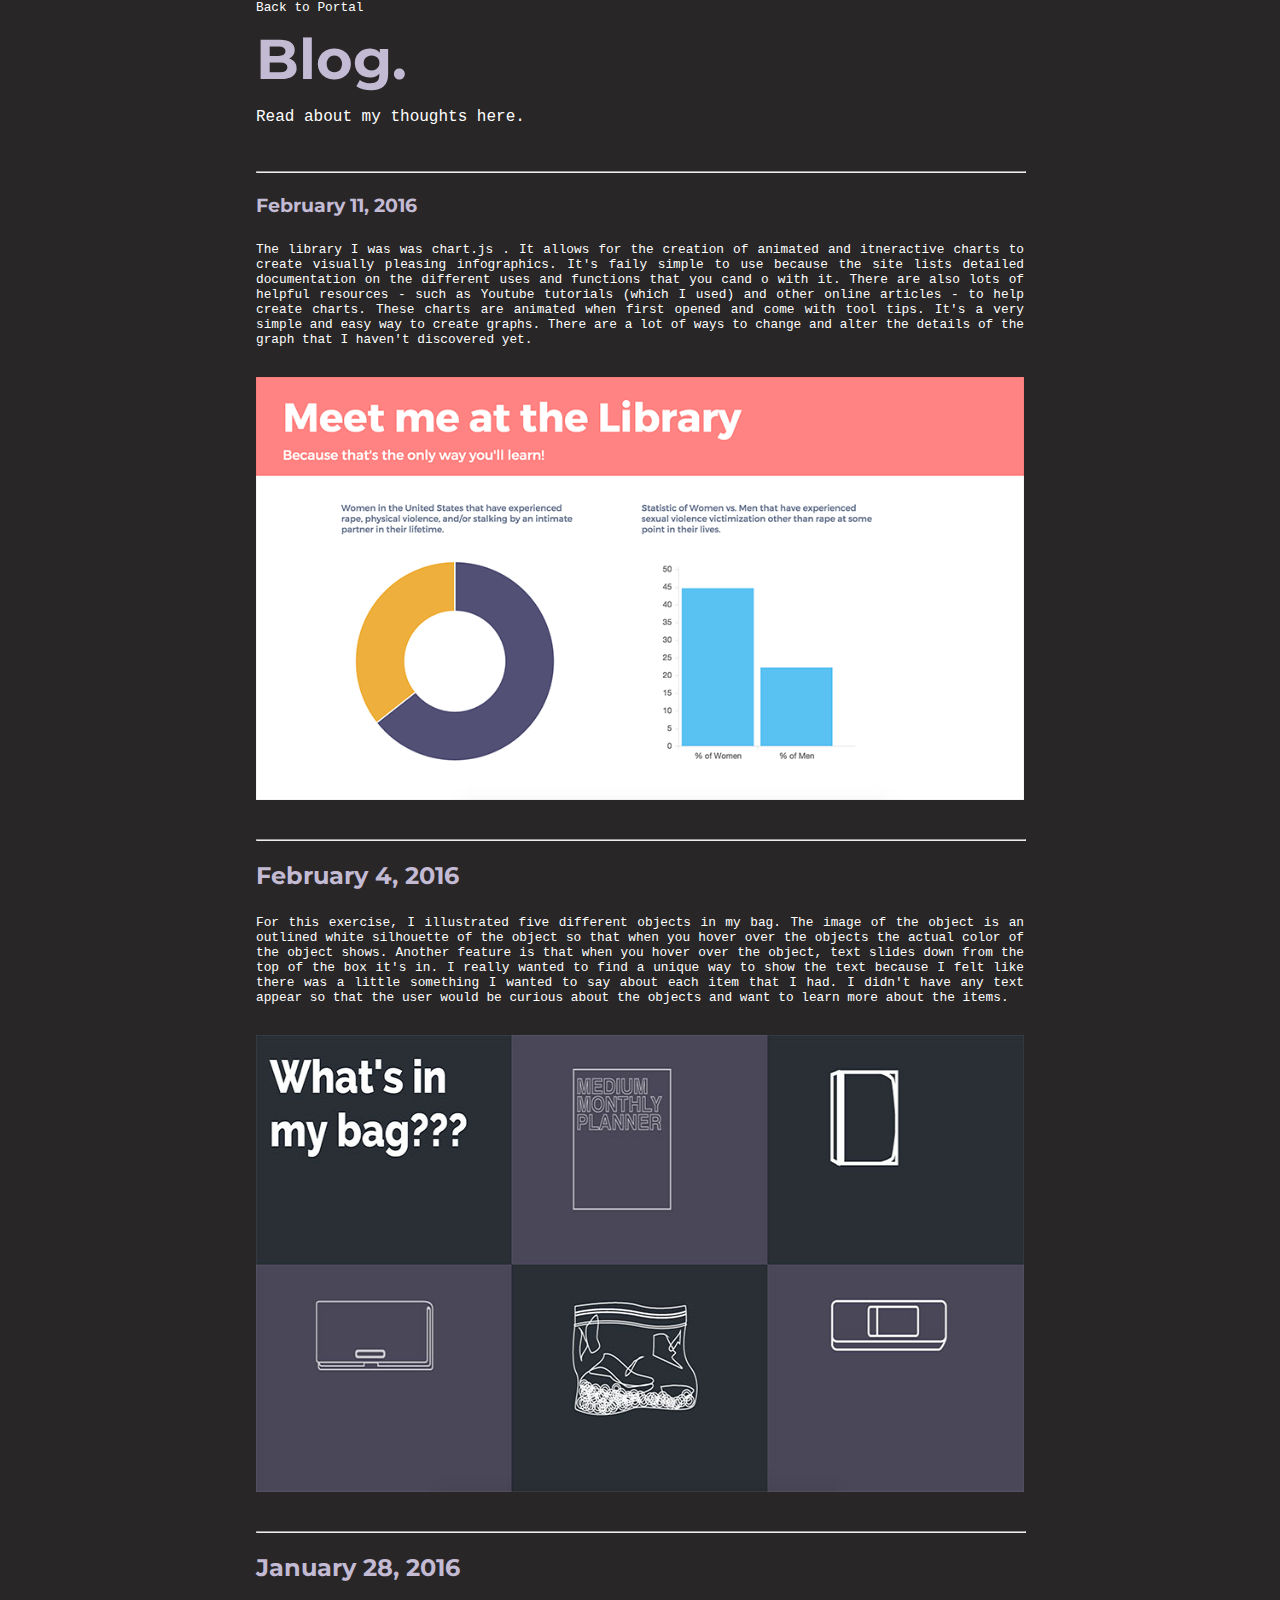
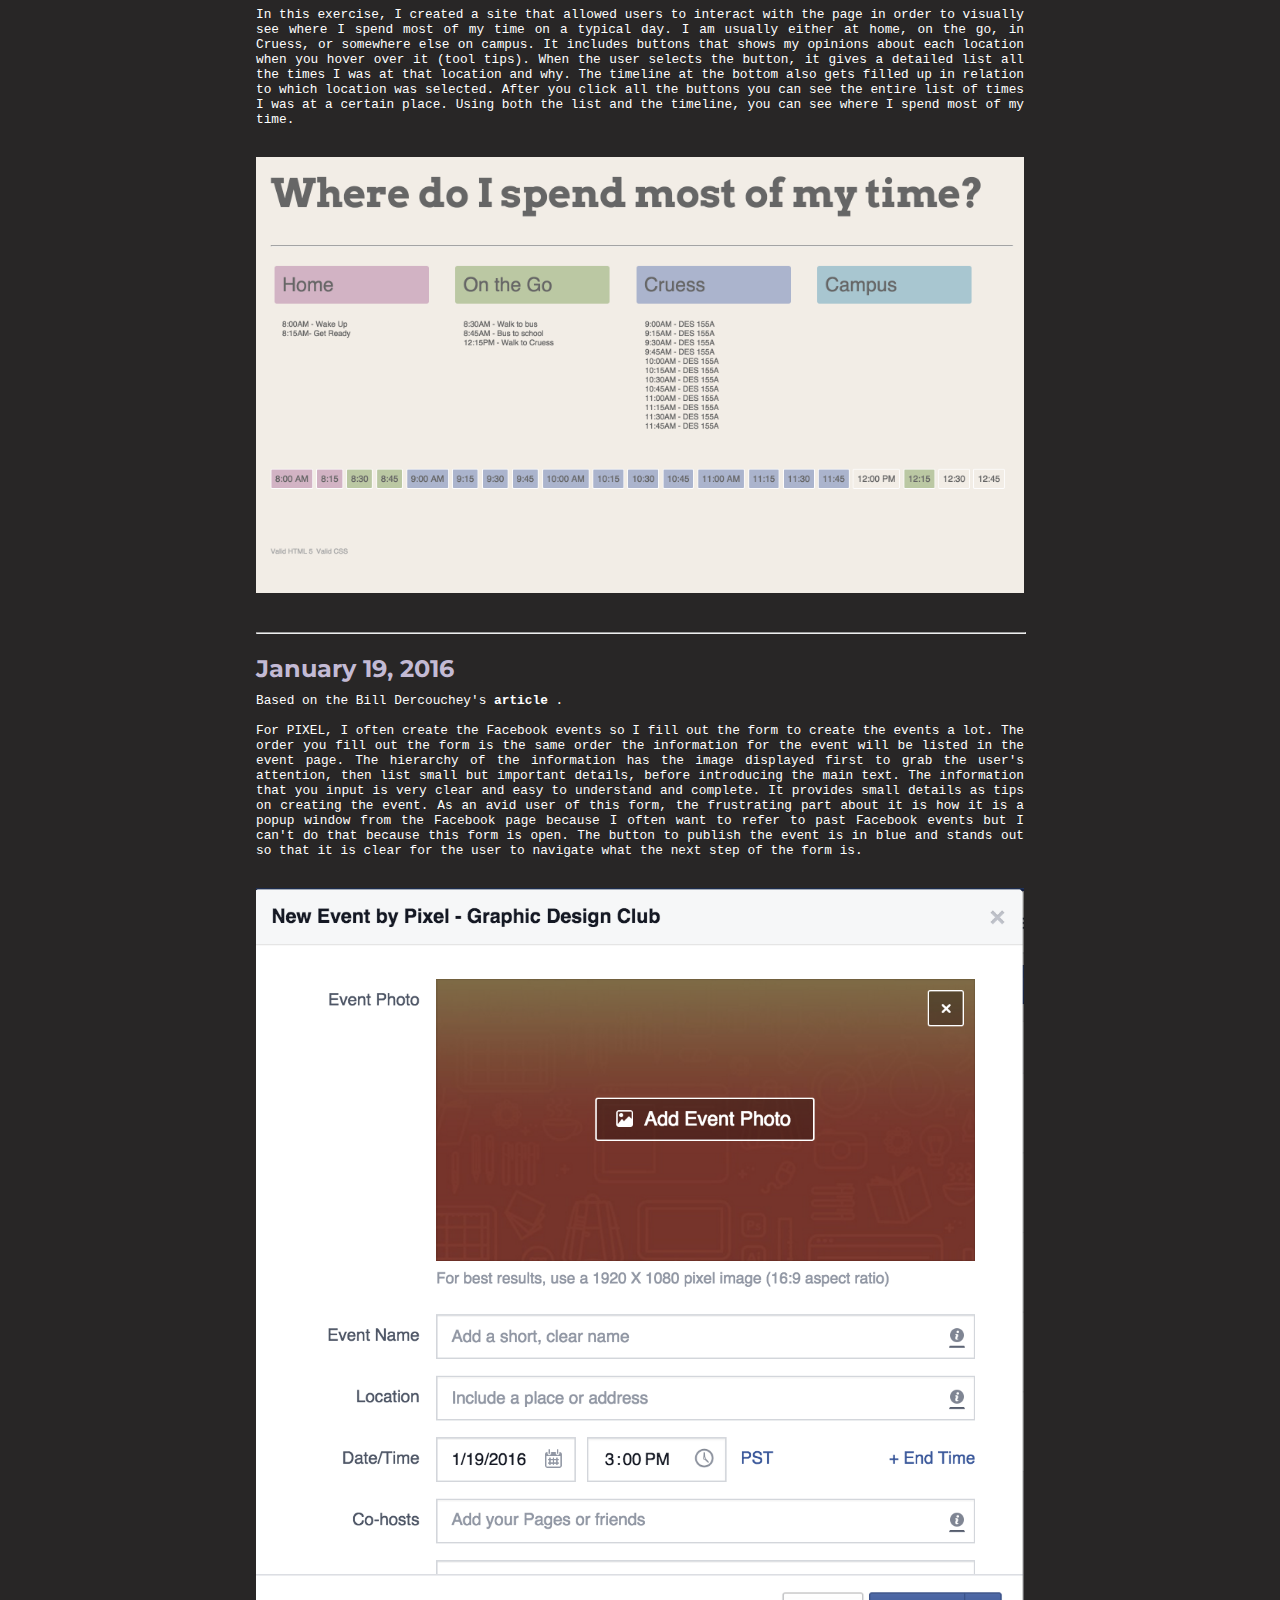
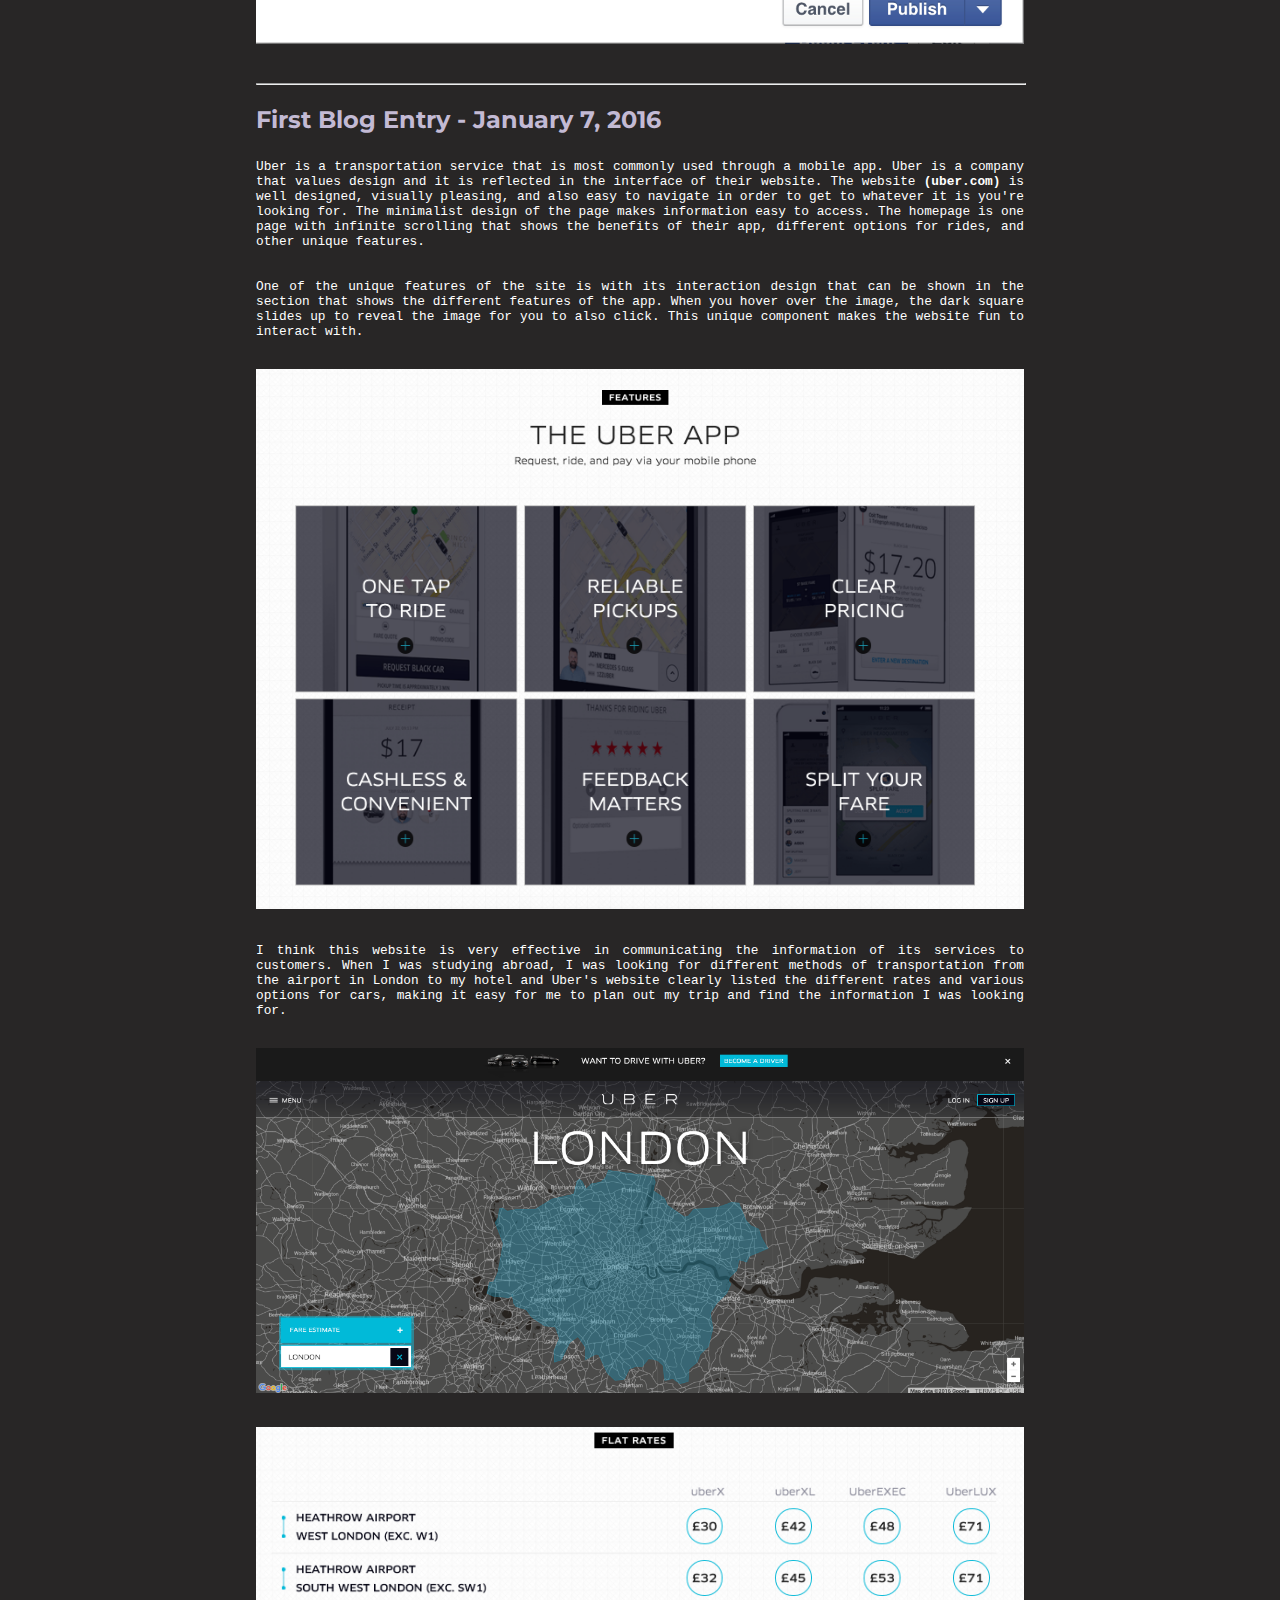
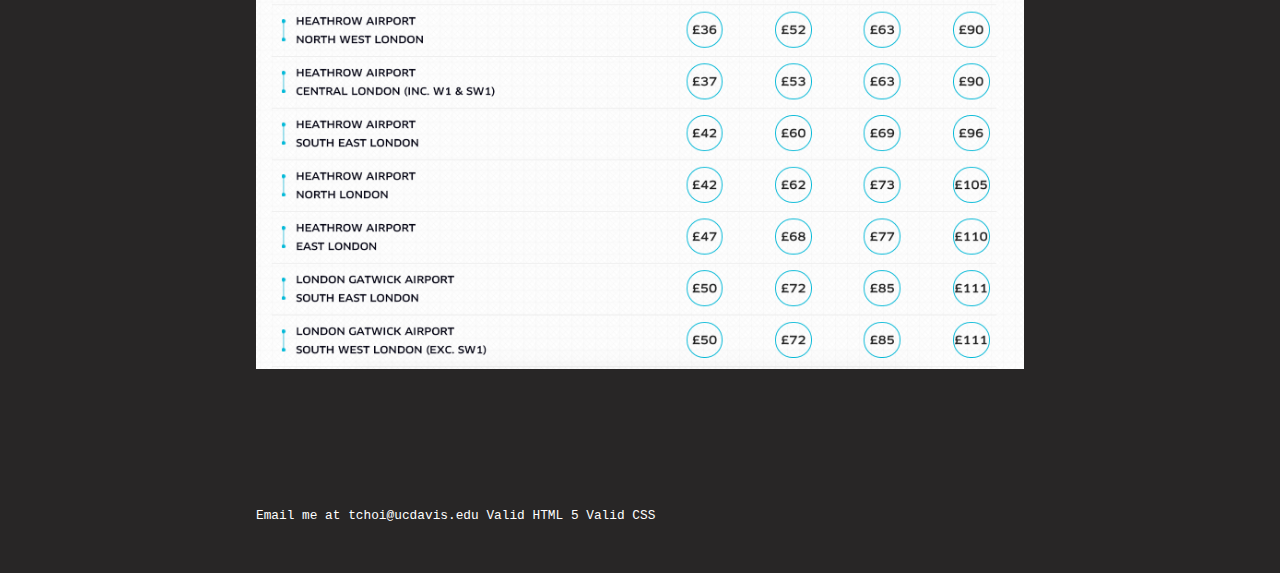
<file: blog.html>
<!DOCTYPE html>
<html>



<head>
    <link rel="stylesheet" type="text/css" href="style.css">
    <title> Tiffany Choi </title>
</head>

<body>
    <div id="centerID">
        <nav>
            <a href="index.html"> Back to Portal </a>
        </nav>
        <h1>Blog. </h1>
        <div class="intro">
            Read about my thoughts here.
        </div>
        <hr>
        <article>
            <h2> February 11, 2016 </h2>
            <p>
                The library I was was <a href="http://www.chartjs.org/"> chart.js </a>. It allows for the creation of animated and itneractive charts to create visually pleasing infographics. It's faily simple to use because the site lists detailed documentation on the different uses and functions that you cand o with it. There are also lots of helpful resources - such as Youtube tutorials (which I used) and other online articles - to help create charts. These charts are animated when first opened and come with tool tips. It's a very simple and easy way to create graphs. There are a lot of ways to change and alter the details of the graph that I haven't discovered yet. </p>
            <img src="images/chart.png">
        </article>
        <hr>
        <h2> February 4, 2016 </h2>

        <article>
            <p> For this exercise, I illustrated five different objects in my bag. The image of the object is an outlined white silhouette of the object so that when you hover over the objects the actual color of the object shows. Another feature is that when you hover over the object, text slides down from the top of the box it's in. I really wanted to find a unique way to show the text because I felt like there was a little something I wanted to say about each item that I had. I didn't have any text appear so that the user would be curious about the objects and want to learn more about the items.</p>
            <img src="images/bag.jpeg" alt="ex4" width="900" height="457">
        </article>
        <hr>
        <h2> January 28, 2016 </h2>

        <article>
            <p> In this exercise, I created a site that allowed users to interact with the page in order to visually see where I spend most of my time on a typical day. I am usually either at home, on the go, in Cruess, or somewhere else on campus. It includes buttons that shows my opinions about each location when you hover over it (tool tips). When the user selects the button, it gives a detailed list all the times I was at that location and why. The timeline at the bottom also gets filled up in relation to which location was selected. After you click all the buttons you can see the entire list of times I was at a certain place. Using both the list and the timeline, you can see where I spend most of my time.</p>


            <img src="images/time.png">
        </article>

        <hr>
        <h2> January 19, 2016 </h2>
        <article>
            Based on the Bill Dercouchey's <a href="http://www.slideshare.net/billder/learning-ixd-from-everyday-objects/"><strong> article </strong></a>.

            <p> For PIXEL, I often create the Facebook events so I fill out the form to create the events a lot. The order you fill out the form is the same order the information for the event will be listed in the event page. The hierarchy of the information has the image displayed first to grab the user's attention, then list small but important details, before introducing the main text. The information that you input is very clear and easy to understand and complete. It provides small details as tips on creating the event. As an avid user of this form, the frustrating part about it is how it is a popup window from the Facebook page because I often want to refer to past Facebook events but I can't do that because this form is open. The button to publish the event is in blue and stands out so that it is clear for the user to navigate what the next step of the form is.</p>


            <img src="images/form.png">



        </article>
        <hr>
        <h2> First Blog Entry - January 7, 2016 </h2>
        <article>
            <p> Uber is a transportation service that is most commonly used through a mobile app. Uber is a company that values design and it is reflected in the interface of their website. The website <strong><a href="http://www.uber.com">(uber.com)</a> </strong>is well designed, visually pleasing, and also easy to navigate in order to get to whatever it is you're looking for. The minimalist design of the page makes information easy to access. The homepage is one page with infinite scrolling that shows the benefits of their app, different options for rides, and other unique features.</p>
            <p> One of the unique features of the site is with its interaction design that can be shown in the section that shows the different features of the app. When you hover over the image, the dark square slides up to reveal the image for you to also click. This unique component makes the website fun to interact with.</p>

            <img src="images/app.png">
            <p>I think this website is very effective in communicating the information of its services to customers. When I was studying abroad, I was looking for different methods of transportation from the airport in London to my hotel and Uber's website clearly listed the different rates and various options for cars, making it easy for me to plan out my trip and find the information I was looking for.</p>

            <img src="images/london.png">

            <img src="images/rates.png">

        </article>

        <footer>
            Email me at <a href="mailto:tchoi@ucdavis.edu">tchoi@ucdavis.edu</a>
            <a href="http://validator.w3.org/check?uri=referer">Valid HTML 5</a>
            <a href="http://jigsaw.w3.org/css-validator/check/referer">Valid CSS</a>
        </footer>
    </div>
</body>

</html>
</file>
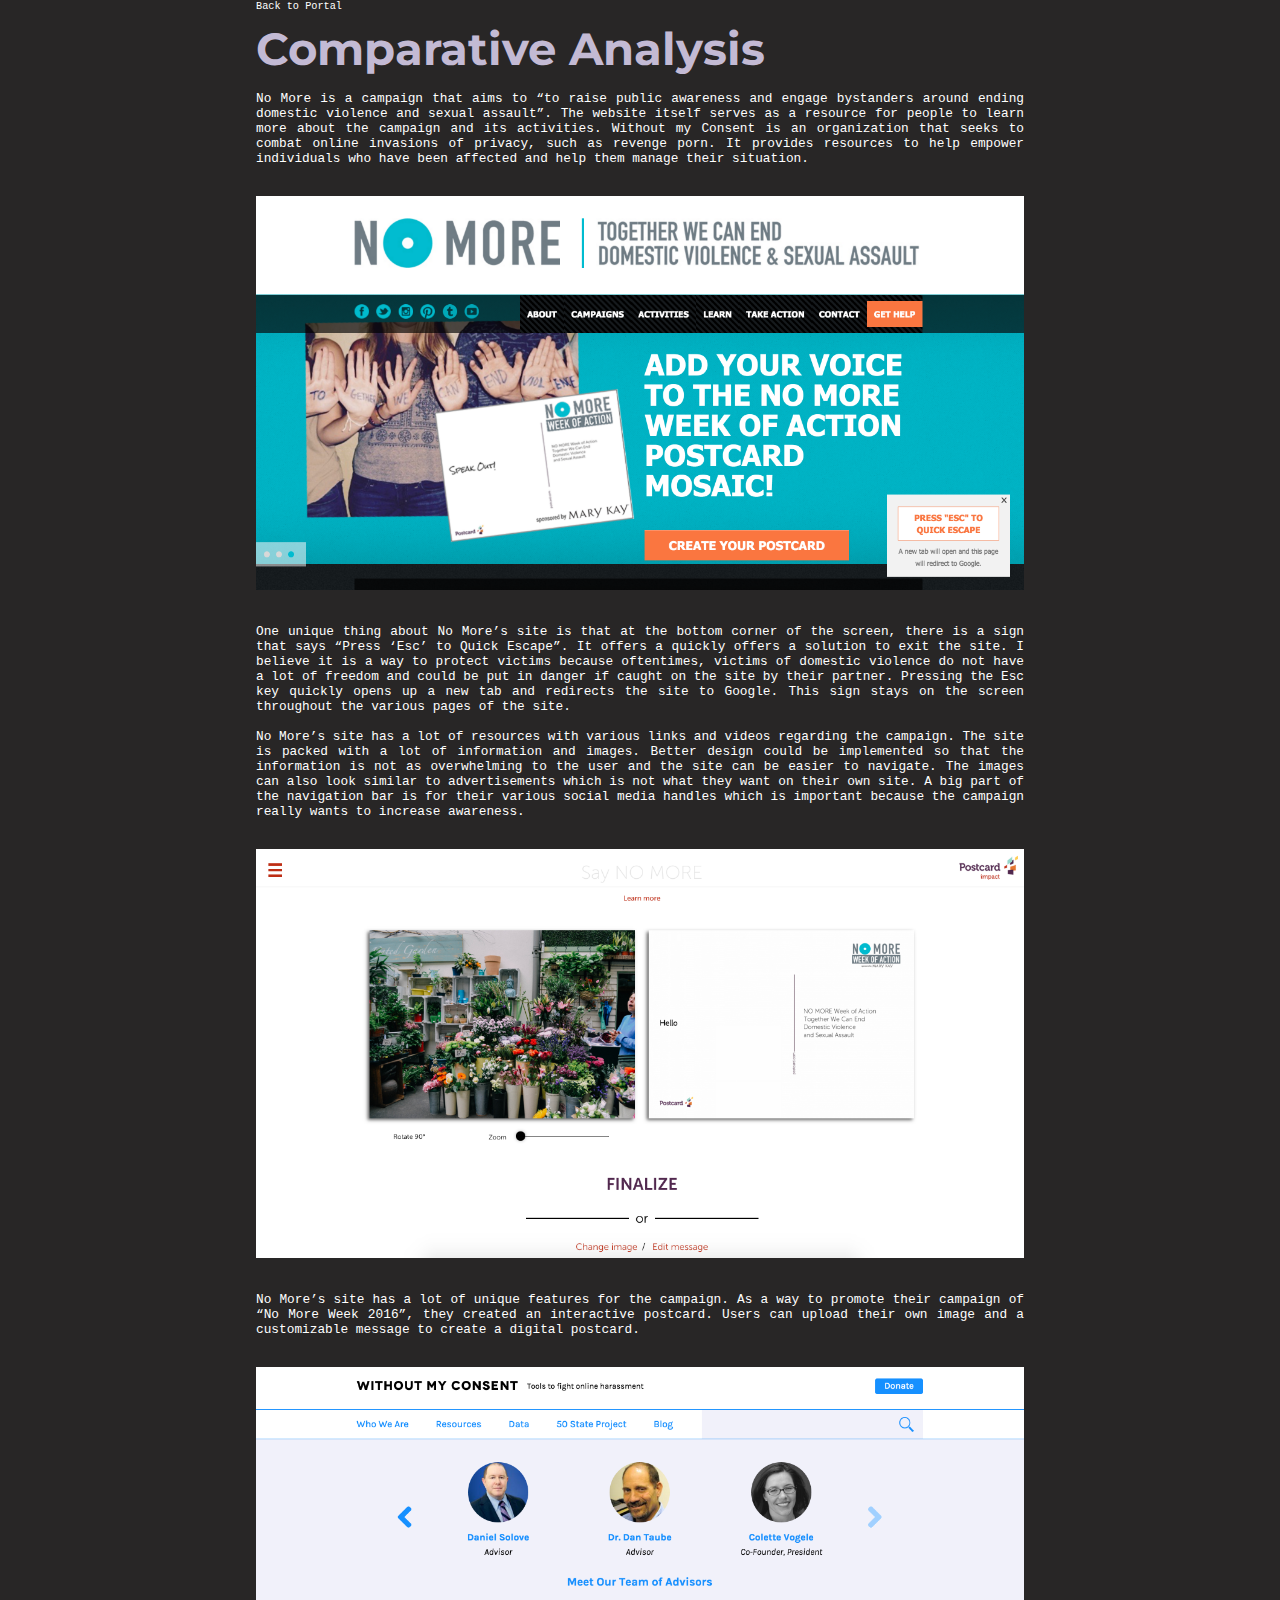
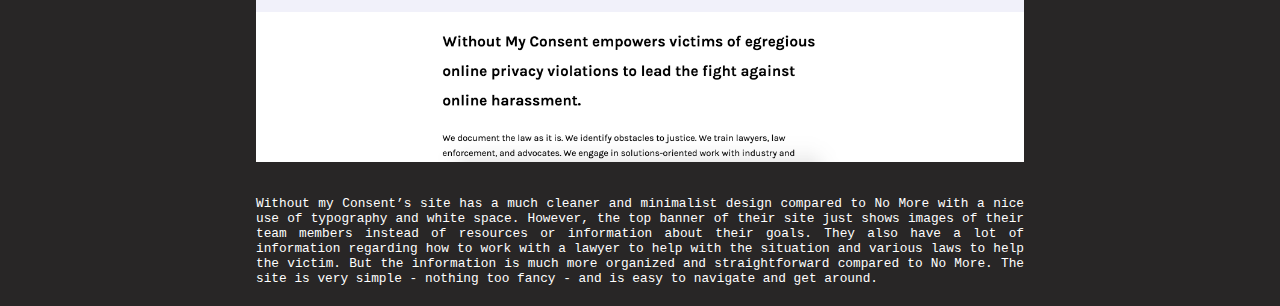
<file: comparative.html>
<!DOCTYPE html>
<html>

<head>
    <meta charset="UTF-8">
    <title>Time is on your side</title>
    <link rel="stylesheet" type="text/css" href="style.css">
</head>

<body>
    <article>
        <div id="centerID">
            <nav>
                <a href="index.html"> Back to Portal </a>
            </nav>
            <h1>Comparative Analysis </h1> No More is a campaign that aims to “to raise public awareness and engage bystanders around ending domestic violence and sexual assault”. The website itself serves as a resource for people to learn more about the campaign and its activities. Without my Consent is an organization that seeks to combat online invasions of privacy, such as revenge porn. It provides resources to help empower individuals who have been affected and help them manage their situation.
            <br>

            <br>
            <img src="images/nomore.png">
            <br>
            <br>One unique thing about No More’s site is that at the bottom corner of the screen, there is a sign that says “Press ‘Esc’ to Quick Escape”. It offers a quickly offers a solution to exit the site. I believe it is a way to protect victims because oftentimes, victims of domestic violence do not have a lot of freedom and could be put in danger if caught on the site by their partner. Pressing the Esc key quickly opens up a new tab and redirects the site to Google. This sign stays on the screen throughout the various pages of the site.
            <br>
            <br> No More’s site has a lot of resources with various links and videos regarding the campaign. The site is packed with a lot of information and images. Better design could be implemented so that the information is not as overwhelming to the user and the site can be easier to navigate. The images can also look similar to advertisements which is not what they want on their own site. A big part of the navigation bar is for their various social media handles which is important because the campaign really wants to increase awareness.
            <br>
            <br>
            <img src="images/postcard.png">
            <br>
            <br> No More’s site has a lot of unique features for the campaign. As a way to promote their campaign of “No More Week 2016”, they created an interactive postcard. Users can upload their own image and a customizable message to create a digital postcard.
            <br>
            <br>
            <img src="images/consent.png">
            <br>
            <br> Without my Consent’s site has a much cleaner and minimalist design compared to No More with a nice use of typography and white space. However, the top banner of their site just shows images of their team members instead of resources or information about their goals. They also have a lot of information regarding how to work with a lawyer to help with the situation and various laws to help the victim. But the information is much more organized and straightforward compared to No More. The site is very simple - nothing too fancy - and is easy to navigate and get around.
    </article>
</body>

</html>
</file>
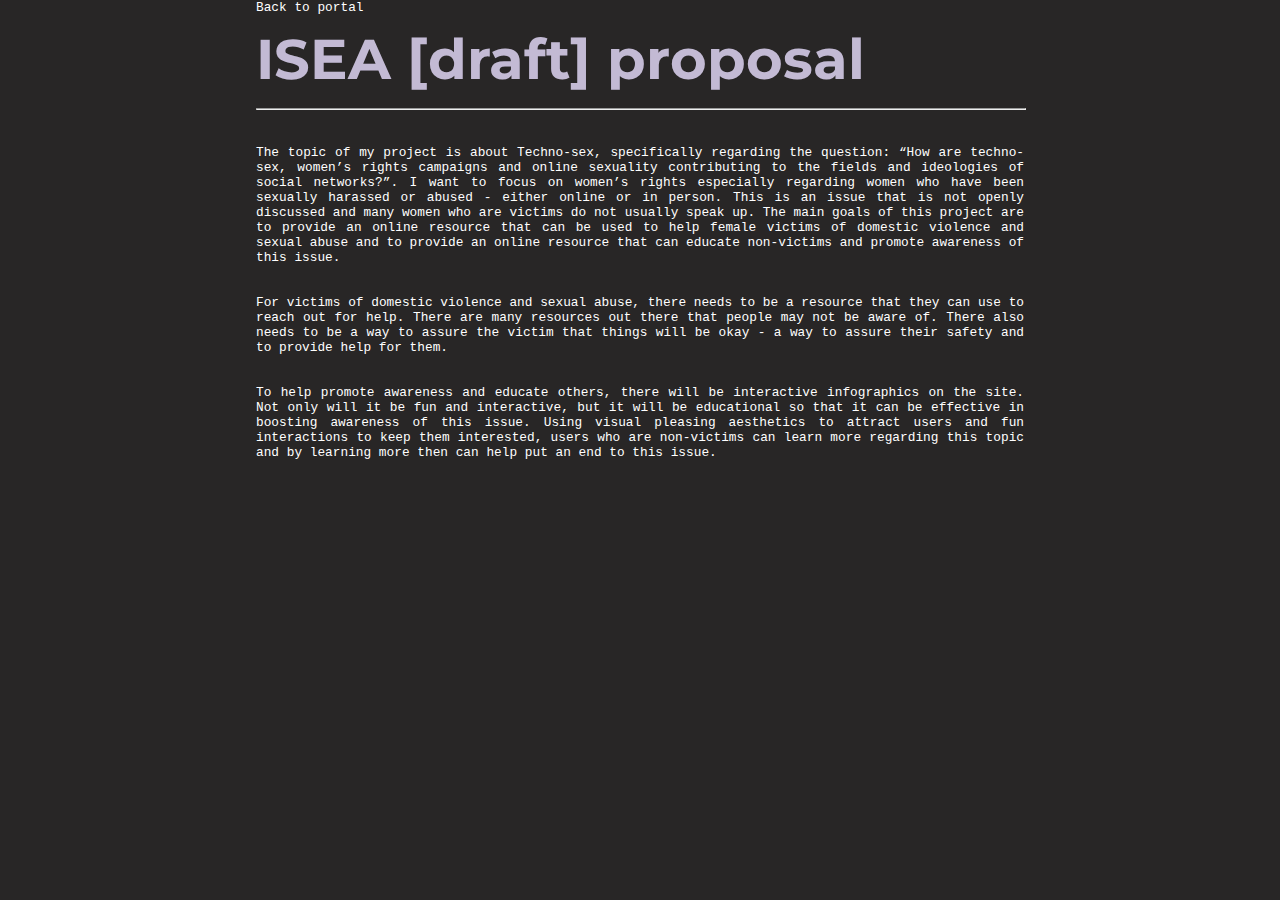
<file: isea.html>
<!DOCTYPE html>
<html>

<head>
    <title>ISEA proposal</title>
    <link rel="stylesheet" type="text/css" href="style.css">

</head>

<body>
    <div id="centerID">
        <nav> <a href="index.html"> Back to portal </a>
        </nav>
        <h1> ISEA [draft] proposal </h1>
        <hr>
        <article>
            <p>
                The topic of my project is about Techno-sex, specifically regarding the question: “How are techno-sex, women’s rights campaigns and online sexuality contributing to the fields and ideologies of social networks?”. I want to focus on women’s rights especially regarding women who have been sexually harassed or abused - either online or in person. This is an issue that is not openly discussed and many women who are victims do not usually speak up. The main goals of this project are to provide an online resource that can be used to help female victims of domestic violence and sexual abuse and to provide an online resource that can educate non-victims and promote awareness of this issue. </p>
            <p>
                For victims of domestic violence and sexual abuse, there needs to be a resource that they can use to reach out for help. There are many resources out there that people may not be aware of. There also needs to be a way to assure the victim that things will be okay - a way to assure their safety and to provide help for them.</p>
            <p>
                To help promote awareness and educate others, there will be interactive infographics on the site. Not only will it be fun and interactive, but it will be educational so that it can be effective in boosting awareness of this issue. Using visual pleasing aesthetics to attract users and fun interactions to keep them interested, users who are non-victims can learn more regarding this topic and by learning more then can help put an end to this issue. </p>
        </article>
    </div>
</body>

</html>
</file>
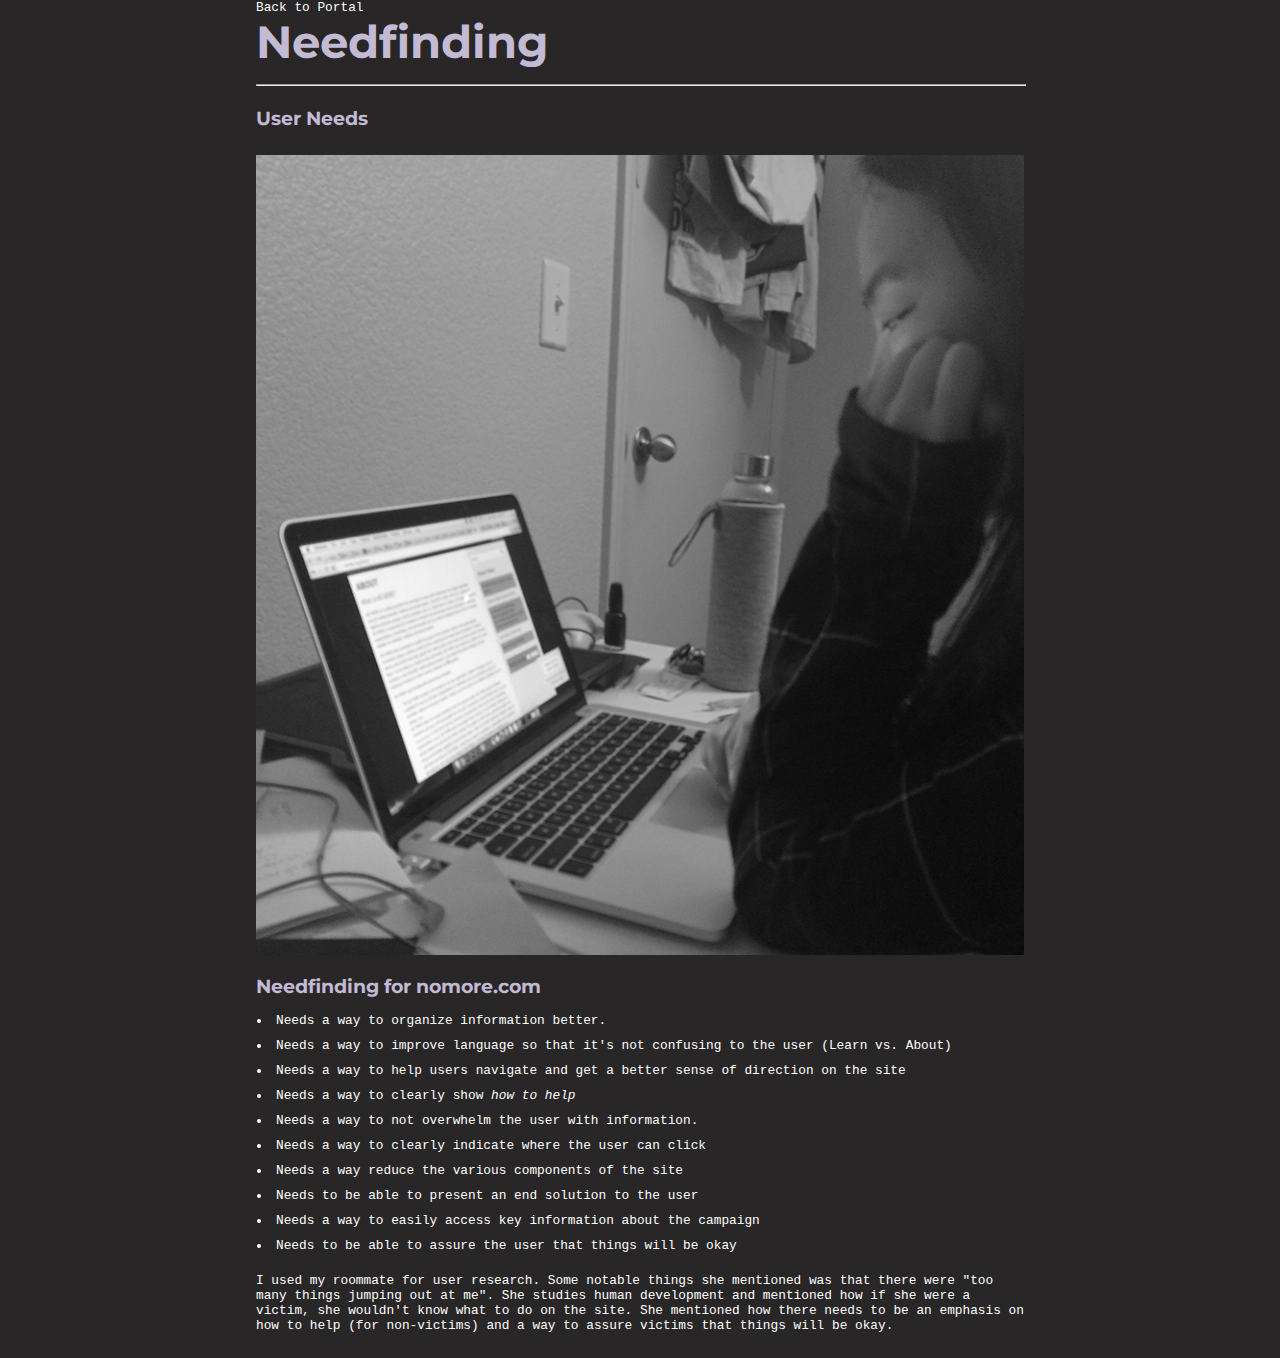
<file: needfinding.html>
<!DOCTYPE html>
<html>

<head>
    <meta charset="UTF-8">
    <title>Needfinding</title>
    <link rel="stylesheet" type="text/css" href="style.css">
</head>


<body id="centerID">
    <nav> <a href="index.html">Back to Portal</a>
        <h1> Needfinding</h1>
        <hr>
        <h2>User Needs</h2>
        <img src="images/needfinding.jpg" alt="needfinding" width="800" height="800">
        <ul>
            <h2>Needfinding for nomore.com</h2>

            <li>Needs a way to organize information better.</li>
            <li> Needs a way to improve language so that it's not confusing to the user (Learn vs. About)</li>
            <li> Needs a way to help users navigate and get a better sense of direction on the site </li>
            <li> Needs a way to clearly show <em>how to help</em></li>
            <li> Needs a way to not overwhelm the user with information.</li>
            <li> Needs a way to clearly indicate where the user can click</li>
            <li> Needs a way reduce the various components of the site</li>
            <li> Needs to be able to present an end solution to the user</li>
            <li>Needs a way to easily access key information about the campaign</li>
            <li> Needs to be able to assure the user that things will be okay</li>
        </ul>
        <p> I used my roommate for user research. Some notable things she mentioned was that there were "too many things jumping out at me". She studies human development and mentioned how if she were a victim, she wouldn't know what to do on the site. She mentioned how there needs to be an emphasis on how to help (for non-victims) and a way to assure victims that things will be okay. </p>
</body>

</html>
</file>
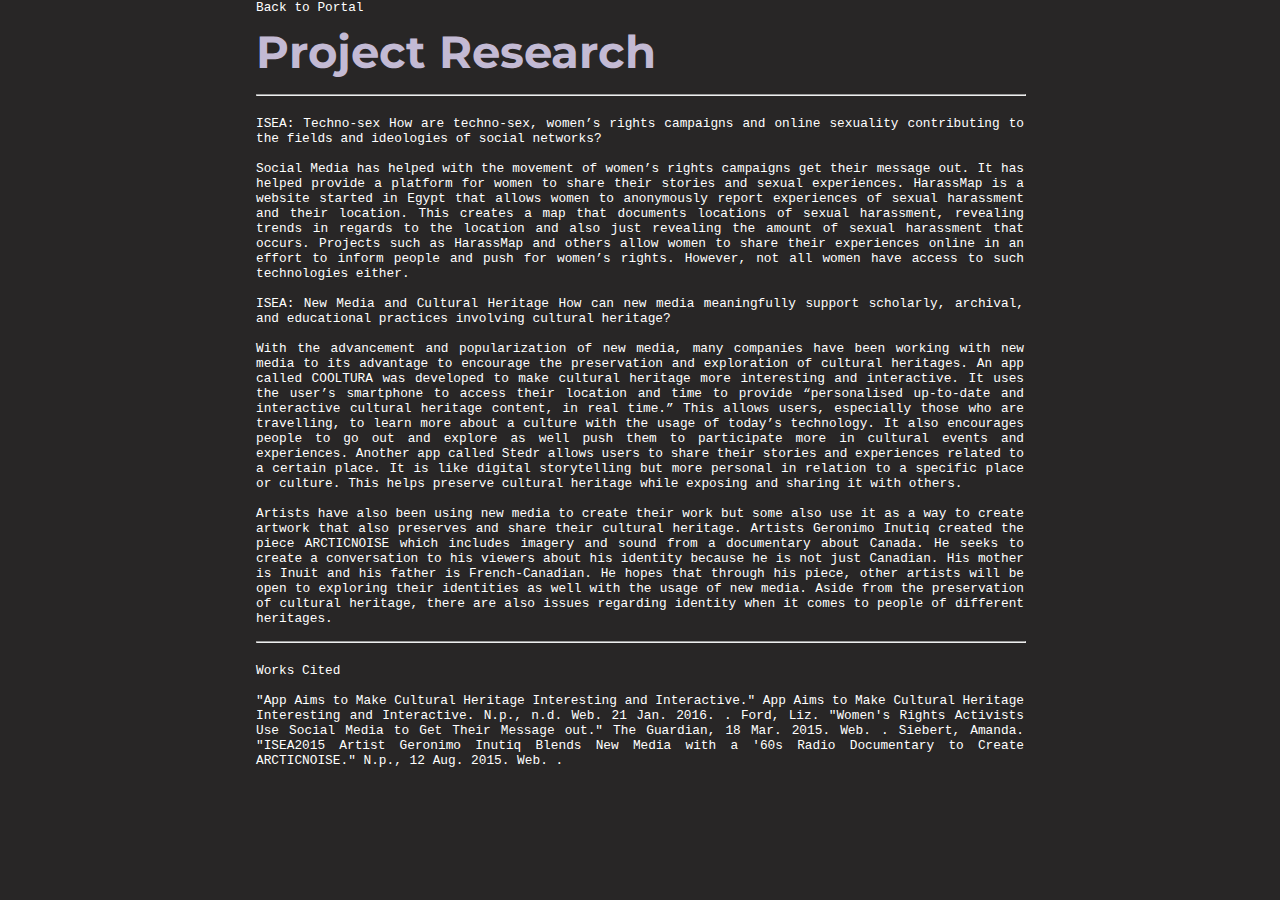
<file: research.html>
<!DOCTYPE html>
<html lang="en">

<head>
    <meta charset="UTF-8" />
    <title> Tiffany's Portal</title>
    <link rel="stylesheet" type="text/css" href="style.css">
</head>

<body>
    <div id="centerID">
        <nav>
            <a href="index.html"> Back to Portal </a>
        </nav>
        <article>

            <h1>Project Research </h1>
            <hr> ISEA: Techno-sex How are techno-sex, women’s rights campaigns and online sexuality contributing to the fields and ideologies of social networks?
            <br>
            <br> Social Media has helped with the movement of women’s rights campaigns get their message out. It has helped provide a platform for women to share their stories and sexual experiences. HarassMap is a website started in Egypt that allows women to anonymously report experiences of sexual harassment and their location. This creates a map that documents locations of sexual harassment, revealing trends in regards to the location and also just revealing the amount of sexual harassment that occurs. Projects such as HarassMap and others allow women to share their experiences online in an effort to inform people and push for women’s rights. However, not all women have access to such technologies either.

            <br>
            <br> ISEA: New Media and Cultural Heritage How can new media meaningfully support scholarly, archival, and educational practices involving cultural heritage?
            <br>
            <br> With the advancement and popularization of new media, many companies have been working with new media to its advantage to encourage the preservation and exploration of cultural heritages. An app called COOLTURA was developed to make cultural heritage more interesting and interactive. It uses the user’s smartphone to access their location and time to provide “personalised up-to-date and interactive cultural heritage content, in real time.” This allows users, especially those who are travelling, to learn more about a culture with the usage of today’s technology. It also encourages people to go out and explore as well push them to participate more in cultural events and experiences. Another app called Stedr allows users to share their stories and experiences related to a certain place. It is like digital storytelling but more personal in relation to a specific place or culture. This helps preserve cultural heritage while exposing and sharing it with others.
            <br>
            <br> Artists have also been using new media to create their work but some also use it as a way to create artwork that also preserves and share their cultural heritage. Artists Geronimo Inutiq created the piece ARCTICNOISE which includes imagery and sound from a documentary about Canada. He seeks to create a conversation to his viewers about his identity because he is not just Canadian. His mother is Inuit and his father is French-Canadian. He hopes that through his piece, other artists will be open to exploring their identities as well with the usage of new media. Aside from the preservation of cultural heritage, there are also issues regarding identity when it comes to people of different heritages.

            <br>
            <br>
            <hr>Works Cited
            <br>
            <br>"App Aims to Make Cultural Heritage Interesting and Interactive." App Aims to Make Cultural Heritage Interesting and Interactive. N.p., n.d. Web. 21 Jan. 2016.
            <http://phys.org/news/2016-01-app-aims-cultural-heritage-interactive.html>. Ford, Liz. "Women's Rights Activists Use Social Media to Get Their Message out." The Guardian, 18 Mar. 2015. Web.
                <http://www.theguardian.com/global-development/2015/mar/19/womens-rights-social-media-get-their-message-out>. Siebert, Amanda. "ISEA2015 Artist Geronimo Inutiq Blends New Media with a '60s Radio Documentary to Create ARCTICNOISE." N.p., 12 Aug. 2015. Web.
                    <http://www.straight.com/arts/507806/isea2015-artist-geronimo-inutiq-blends-new-m edia-60s-radio-documentary-create>.

        </article>
</body>

</html>
</file>
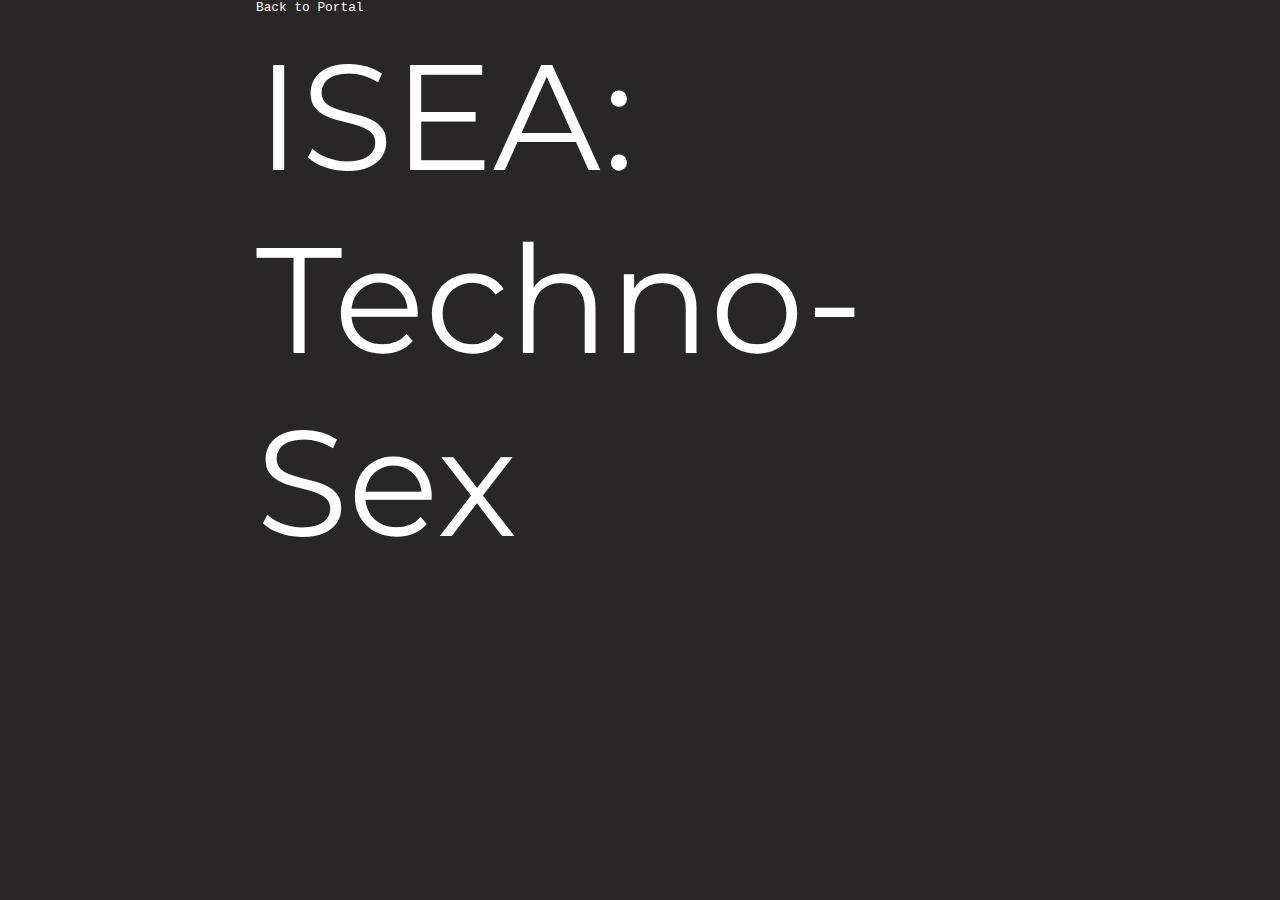
<file: topic.html>
<!DOCTYPE html>
<html lang="en">

<head>
    <meta charset="UTF-8" />
    <title> Tiffany's Portal</title>
    <link rel="stylesheet" type="text/css" href="style.css">
</head>

<body>
    <div id="centerID">
        <nav>
            <a href="index.html"> Back to Portal </a>
        </nav>
        <div id="topic">ISEA:
            <br>Techno-Sex</div>
    </div>
</body>

</html>
</file>
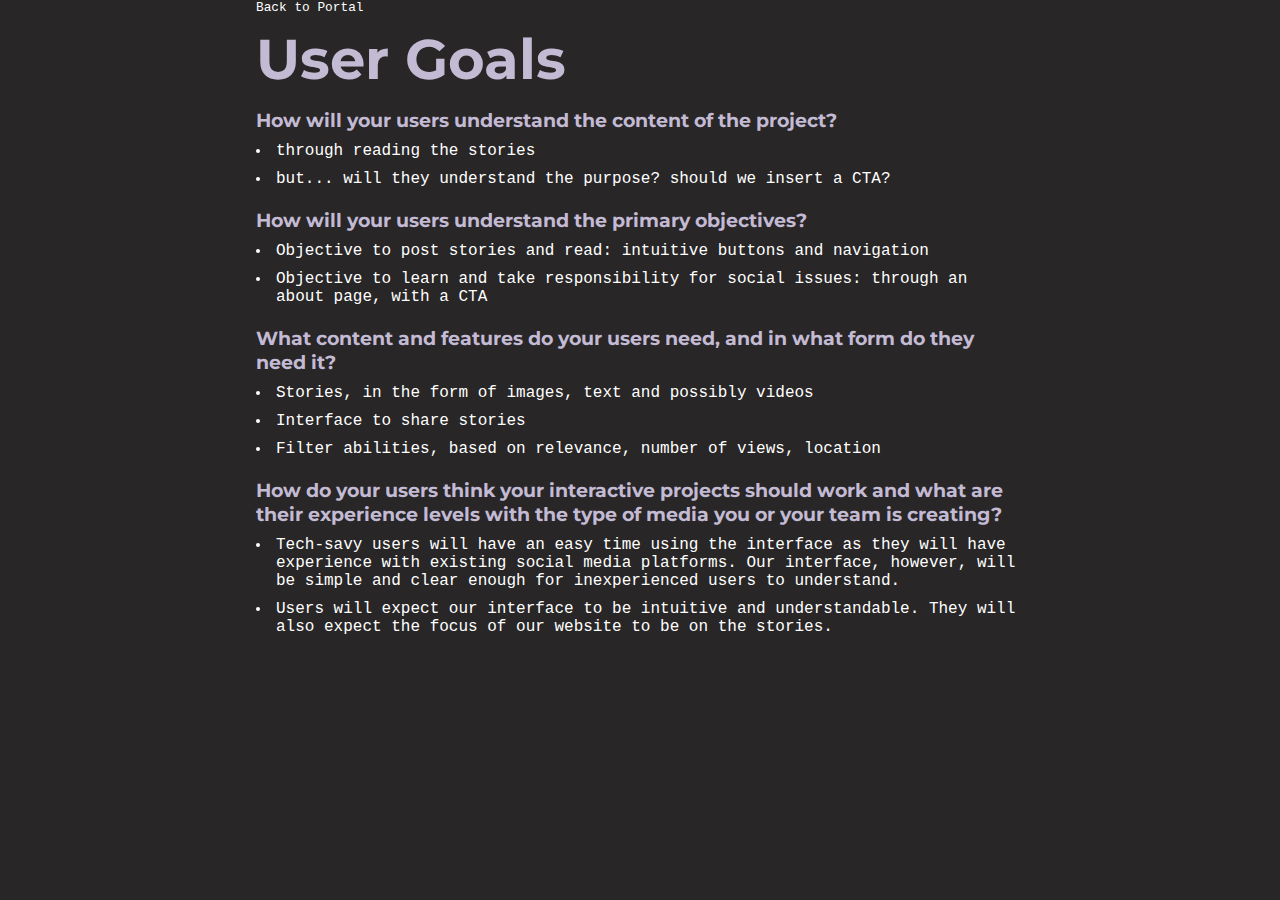
<file: usergoals.html>
<!DOCTYPE html>
<html>

<head>
    <title> User Goals</title>
    <link rel="stylesheet" type="text/css" href="style.css">
</head>

<body>
    <div id="centerID">
        <nav>
            <a href="index.html">Back to Portal</a>
        </nav>

        <section>
            <h1>User Goals</h1>
            <h3>How will your users understand the content of the project?</h3>
            <ul>
                <li>through reading the stories</li>
                <li>but... will they understand the purpose? should we insert a CTA?</li>
            </ul>
            <h3>How will your users understand the primary objectives?</h3>
            <ul>
                <li>Objective to post stories and read: intuitive buttons and navigation</li>
                <li>Objective to learn and take responsibility for social issues: through an about page, with a CTA</li>
            </ul>
            <h3>  What content and features do your users need, and in what form do they need it?</h3>
            <ul>
                <li>Stories, in the form of images, text and possibly videos</li>
                <li>Interface to share stories</li>
                <li>Filter abilities, based on relevance, number of views, location</li>
            </ul>
            <h3>
            How do your users think your interactive projects should work and what are their experience levels with the type of media you or your team is creating?</h3>
            <ul>
                <li>Tech-savy users will have an easy time using the interface as they will have experience with existing social media platforms. Our interface, however, will be simple and clear enough for inexperienced users to understand.</li>
                <li>Users will expect our interface to be intuitive and understandable. They will also expect the focus of our website to be on the stories.</li>
            </ul>

        </section>
    </div>
</body>

</html>
</file>
<file: style.css>
@import url(https://fonts.googleapis.com/css?family=Montserrat:700);
    * {
        margin: 0px;
        padding: 0px;
    }
    
    .centerClass {
        text-align: center;
    }
    
    #centerID {
        margin-left: auto;
        margin-right: auto;
        width: 60%/*must have width to work*/
    }
    
    #mySketch {
        margin-bottom: 25px;
    }
    
    img,
    p {
        padding: 15px 0px 15px 0px;
    }
    
    h1 {
        font-family: 'Montserrat';
        font-size: 3.5em;
        margin-bottom: 15px;
        color: #C3BAD4;
    }
    
    h2 {
        text-align: left;
        font-family: 'Montserrat';
        font-size: 1.5em;
        color: #C3BAD4;
        margin-bottom: 10px;
        clear: left;
    }
    
    h3 {
        font-family: 'Montserrat';
        color: #C3BAD4;
        font-size: 1.2em;
        margin-bottom: 5px;
        margin-top: 15px;
    }
    
    nav {
        font-family: 'Courier New';
        font-size: .8em;
        margin-bottom: 10px;
    }
    
    body {
        background-color: #282626;
        color: #FFFFFF;
    }
    
    article {
        font-family: 'Courier New';
        float: left;
        margin-bottom: 20px;
        font-size: .8em;
        text-align: justify;
    }
    
    .intro {
        font-family: 'Courier New';
        float: left;
        margin-bottom: 45px;
        margin-top: 0px;
    }
    
    hr {
        clear: left;
        width: 100%;
        color: white;
        margin-bottom: 20px;
    }
    
    #col1 {
        float: left;
        padding-left: 40px;
    }
    
    #col2 {
        float: left;
        padding-left: 80px;
    }
    
    li {
        font-family: 'Courier New';
    }
    
    footer {
        clear: left;
        text-align: left;
        float: left;
        font-family: 'Courier New';
        font-size: .8em;
        margin-top: 100px;
        margin-bottom: 50px;
    }
    
    img {
        margin-left: auto;
        margin-right: auto;
        width: 100%;
    }
    
    #topic {
        font-size: 150px;
        font-family: 'Montserrat';
    }
    
    li {
        padding: 5px;
        margin-left: 15px;
    }
    /* === LINKS === */
    
    a {
        margin-top: 10px;
    }
    
    a:link {
        color: white;
        text-decoration: none;
    }
    
    a:visited {
        color: white;
    }
    
    a:hover {
        color: #B75A63;
    }
</file>
